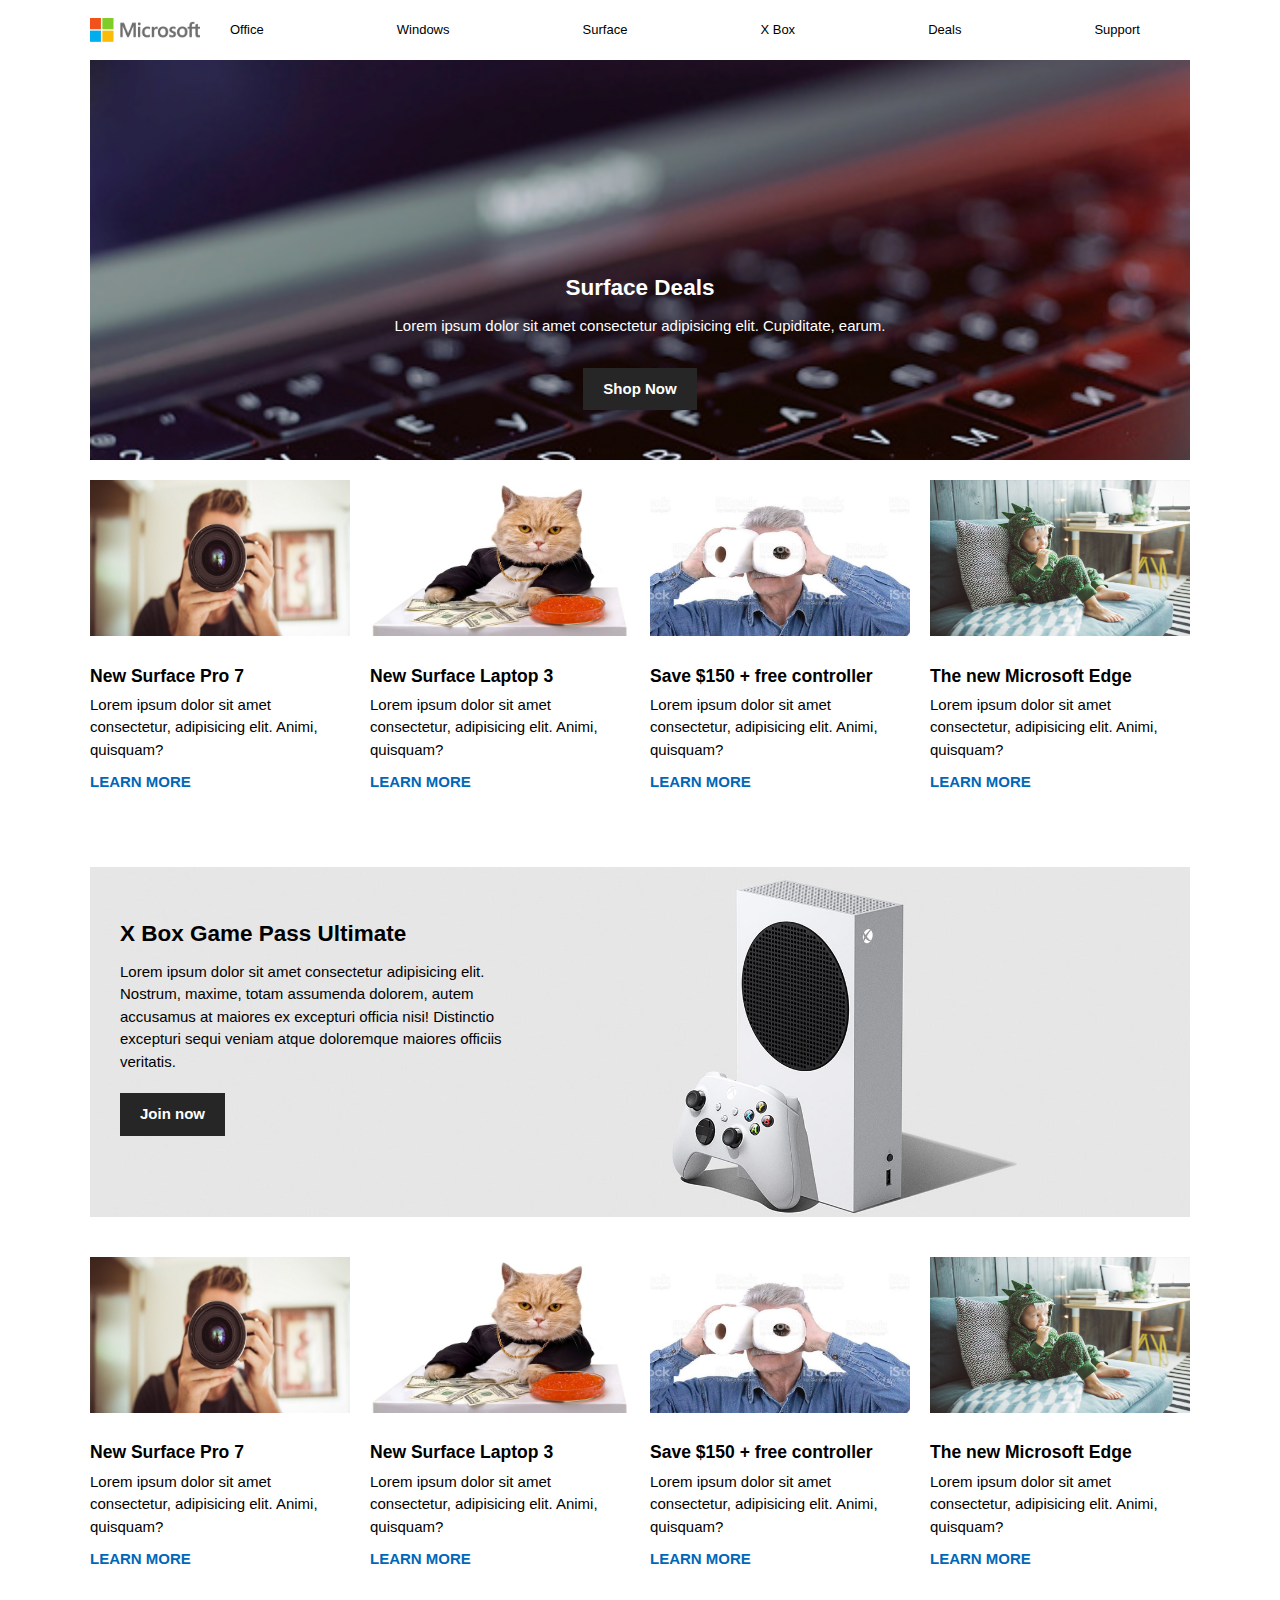
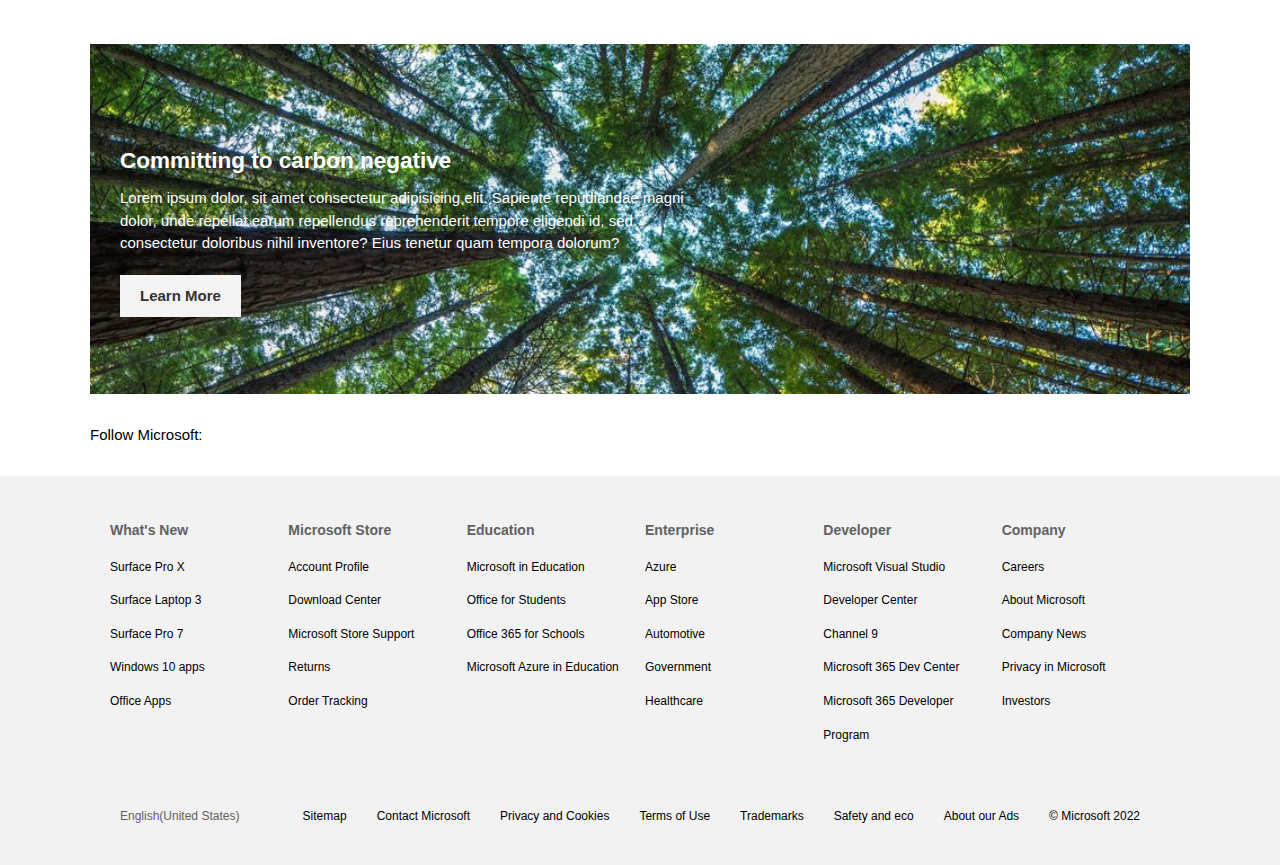
<file: MicrosoftLandingPage/index.html>
<!DOCTYPE html>
<html lang="en">
<head>
    <meta charset="UTF-8">
    <meta http-equiv="X-UA-Compatible" content="IE=edge">
    <meta name="viewport" content="width=device-width, initial-scale=1.0">
    <title> Microsoft Landing Page Clone </title>
    <link rel="stylesheet" href="style.css">
    <link rel="stylesheet" href="https://cdnjs.cloudflare.com/ajax/libs/font-awesome/6.0.0-beta3/css/all.min.css" integrity="sha512-Fo3rlrZj/k7ujTnHg4CGR2D7kSs0v4LLanw2qksYuRlEzO+tcaEPQogQ0KaoGN26/zrn20ImR1DfuLWnOo7aBA==" crossorigin="anonymous" referrerpolicy="no-referrer" />
</head>
<body>
    <div class="menu-btn">
        <i class="fas fa-bars fa-2x"></i>
    </div>
    <div class="container">
        <nav class="main-nav">
            <img src="imgs/logo.png" alt="Microsoft Logo" class="logo">
            <ul class="mainmenu">
                <li><a href="#"> Office </a></li>
                <li><a href="#"> Windows </a></li>
                <li><a href="#"> Surface </a></li>
                <li><a href="#"> X Box </a></li>
                <li><a href="#"> Deals </a></li>
                <li><a href="#"> Support </a></li>
            </ul> 
            <ul class="rightmenu">
                <li> 
                    <a href="#"> <i class="fas fa-search"></i> </a>
                </li>
                <li> 
                    <a href="#"> <i class="fas fa-shopping-cart"></i> </a>
                </li>
            </ul>
        </nav>
        <header class="showcase">
            <h2>Surface Deals</h2>
            <p> Lorem ipsum dolor sit amet consectetur adipisicing elit. Cupiditate, earum.</p>
            <a href="#" class="btn"> Shop Now <i class="fas fa-chevron-right"></i> </a> 
        </header>
        <section class="home-cards">
            <div>
                <img src="imgs/card1.jpg">
                <h3> New Surface Pro 7</h3>
                <p> Lorem ipsum dolor sit amet consectetur, adipisicing elit. Animi, quisquam?</p>
                <a href="#"> Learn More <i class="fas fa-chevron-right"></i> </a>
            </div>
            <div>
                <img src="imgs/card2.jpg">
                <h3> New Surface Laptop 3</h3>
                <p> Lorem ipsum dolor sit amet consectetur, adipisicing elit. Animi, quisquam?</p>
                <a href="#"> Learn More <i class="fas fa-chevron-right"></i> </a>
            </div>
            <div>
                <img src="imgs/card3.jpg">
                <h3> Save $150 + free controller</h3>
                <p> Lorem ipsum dolor sit amet consectetur, adipisicing elit. Animi, quisquam?</p>
                <a href="#"> Learn More <i class="fas fa-chevron-right"></i> </a>
            </div>
            <div>
                <img src="imgs/card4.jpg">
                <h3> The new Microsoft Edge</h3>
                <p> Lorem ipsum dolor sit amet consectetur, adipisicing elit. Animi, quisquam?</p>
                <a href="#"> Learn More <i class="fas fa-chevron-right"></i> </a>
            </div>
        </section>
        <section class="xbox">
            <div class="content">
                <h2>X Box Game Pass Ultimate</h2>
                <p>Lorem ipsum dolor sit amet consectetur adipisicing elit. Nostrum, maxime, totam assumenda dolorem, autem accusamus at maiores ex excepturi officia nisi! Distinctio excepturi sequi veniam atque doloremque maiores officiis veritatis.</p>
                <a href="#" class="btn"> 
                    Join now <i class="fas fa-chevron-right"></i>
                </a>
            </div>
        </section>
        <section class="home-cards">
            <div>
                <img src="imgs/card1.jpg">
                <h3> New Surface Pro 7</h3>
                <p> Lorem ipsum dolor sit amet consectetur, adipisicing elit. Animi, quisquam?</p>
                <a href="#"> Learn More <i class="fas fa-chevron-right"></i> </a>
            </div>
            <div>
                <img src="imgs/card2.jpg">
                <h3> New Surface Laptop 3</h3>
                <p> Lorem ipsum dolor sit amet consectetur, adipisicing elit. Animi, quisquam?</p>
                <a href="#"> Learn More <i class="fas fa-chevron-right"></i> </a>
            </div>
            <div>
                <img src="imgs/card3.jpg">
                <h3> Save $150 + free controller</h3>
                <p> Lorem ipsum dolor sit amet consectetur, adipisicing elit. Animi, quisquam?</p>
                <a href="#"> Learn More <i class="fas fa-chevron-right"></i> </a>
            </div>
            <div>
                <img src="imgs/card4.jpg">
                <h3> The new Microsoft Edge</h3>
                <p> Lorem ipsum dolor sit amet consectetur, adipisicing elit. Animi, quisquam?</p>
                <a href="#"> Learn More <i class="fas fa-chevron-right"></i> </a>
            </div>
        </section>
        
        <section class="carbon dark">
            <div class="content">
                <h2>Committing to carbon negative</h2>
                <p>Lorem ipsum dolor, sit amet consectetur adipisicing elit. Sapiente repudiandae magni dolor, unde repellat earum repellendus reprehenderit tempore eligendi id, sed consectetur doloribus nihil inventore? Eius tenetur quam tempora dolorum?</p>
                <a href="#" class="btn"> 
                    Learn More <i class="fas fa-chevron-right"></i>
                </a>
            </div>
        </section>
        <section class="follow">
            <p>Follow Microsoft: </p>
            <a href="#"> <i class="fab fa-facebook-square" style = "color: #4267B2; transform:scale(150%); margin-right: 10px; margin-left: 5px;"></i> </a>
            <a href="#"> <i class="fab fa-twitter-square" style = "color: #00acee; transform:scale(150%); margin-right: 10px;"></i> </a>
            <a href="#"> <i class="fab fa-linkedin" style = "color: #0e76a8; transform:scale(150%);"></i></a>
        </section>
    </div>
    <section class="links">
        <div class="links-inner">
            <ul>
                <li> <h3>What's New</h3> </li>
                <li> <a href="#"> Surface Pro X </a></li>
                <li> <a href="#"> Surface Laptop 3 </a></li>
                <li> <a href="#"> Surface Pro 7 </a></li>
                <li> <a href="#"> Windows 10 apps </a></li>
                <li> <a href="#"> Office Apps </a></li>   
            </ul>
            <ul>
                <li> <h3>Microsoft Store</h3> </li>
                <li> <a href="#"> Account Profile </a></li>
                <li> <a href="#"> Download Center </a></li>
                <li> <a href="#"> Microsoft Store Support </a></li>
                <li> <a href="#"> Returns </a></li>
                <li> <a href="#"> Order Tracking </a></li>   
            </ul>
            <ul>
                <li> <h3>Education</h3> </li>
                <li> <a href="#"> Microsoft in Education </a></li>
                <li> <a href="#"> Office for Students </a></li>
                <li> <a href="#"> Office 365 for Schools </a></li>
                <li> <a href="#"> Microsoft Azure in Education </a></li> 
            </ul>
            <ul>
                <li> <h3>Enterprise</h3> </li>
                <li> <a href="#"> Azure </a></li>
                <li> <a href="#"> App Store </a></li>
                <li> <a href="#"> Automotive </a></li>
                <li> <a href="#"> Government </a></li>
                <li> <a href="#"> Healthcare </a></li>   
            </ul>
            <ul>
                <li> <h3>Developer</h3> </li>
                <li> <a href="#"> Microsoft Visual Studio </a></li>
                <li> <a href="#"> Developer Center </a></li>
                <li> <a href="#"> Channel 9 </a></li>
                <li> <a href="#"> Microsoft 365 Dev Center </a></li>
                <li> <a href="#"> Microsoft 365 Developer Program </a></li>   
            </ul>
            <ul>
                <li> <h3>Company</h3> </li>
                <li> <a href="#"> Careers </a></li>
                <li> <a href="#"> About Microsoft </a></li>
                <li> <a href="#"> Company News </a></li>
                <li> <a href="#"> Privacy in Microsoft </a></li>
                <li> <a href="#"> Investors </a></li>   
            </ul>
        </div>
    </section>
    <footer class="main-footer">
        <div class="footer-inner">
            <div><i class="fas fa-globe fa-2x"></i> English(United States)</div>
            <ul>
                <li> <a href=""> Sitemap </a></li>
                <li> <a href=""> Contact Microsoft </a></li>
                <li> <a href=""> Privacy and Cookies </a></li>
                <li> <a href=""> Terms of Use </a></li>
                <li> <a href=""> Trademarks </a></li>
                <li> <a href=""> Safety and eco </a></li>
                <li> <a href=""> About our Ads </a></li>
                <li> <a href=""> &copy; Microsoft 2022 </a></li>
            </ul>
        </div>
    </footer>
    <script>
        document.querySelector('.menu-btn').addEventListener('click', () => document.querySelector('.mainmenu').classList.toggle('show'));
    </script>
</body>
</html>
</file>
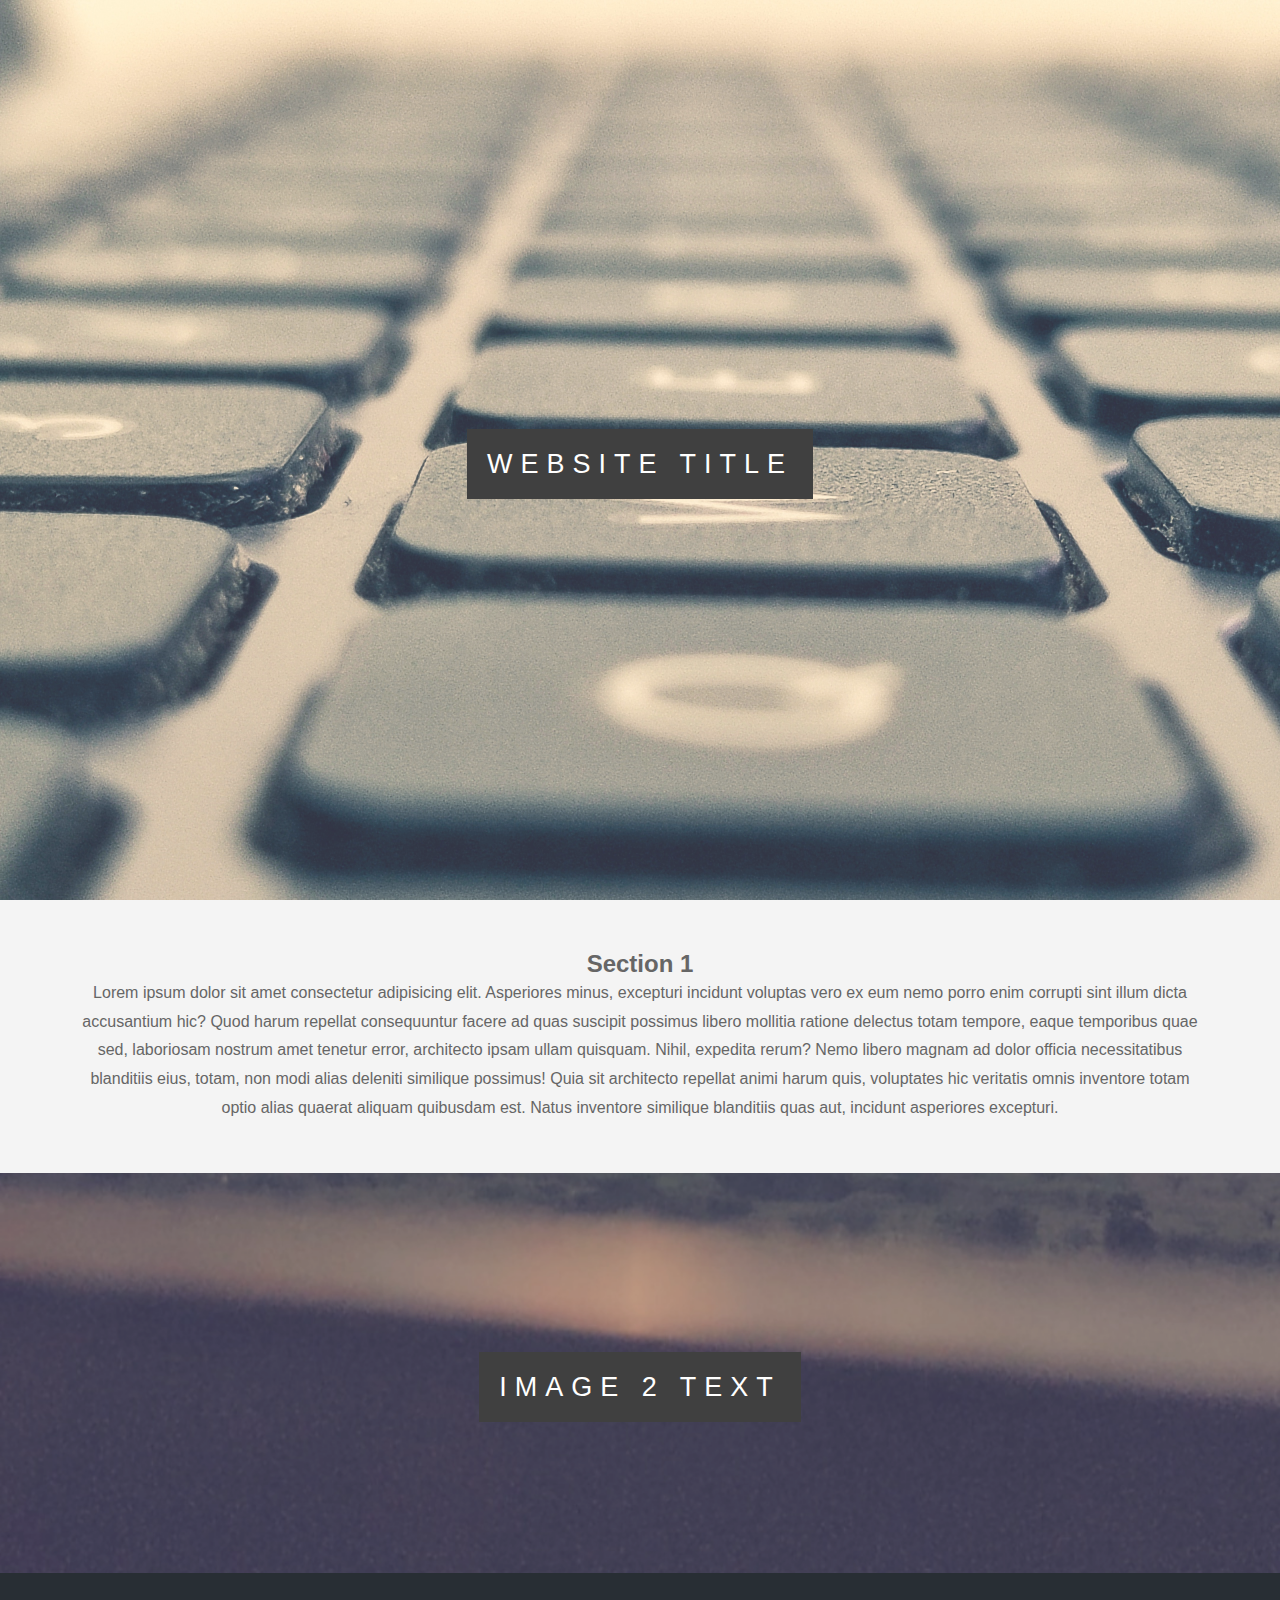
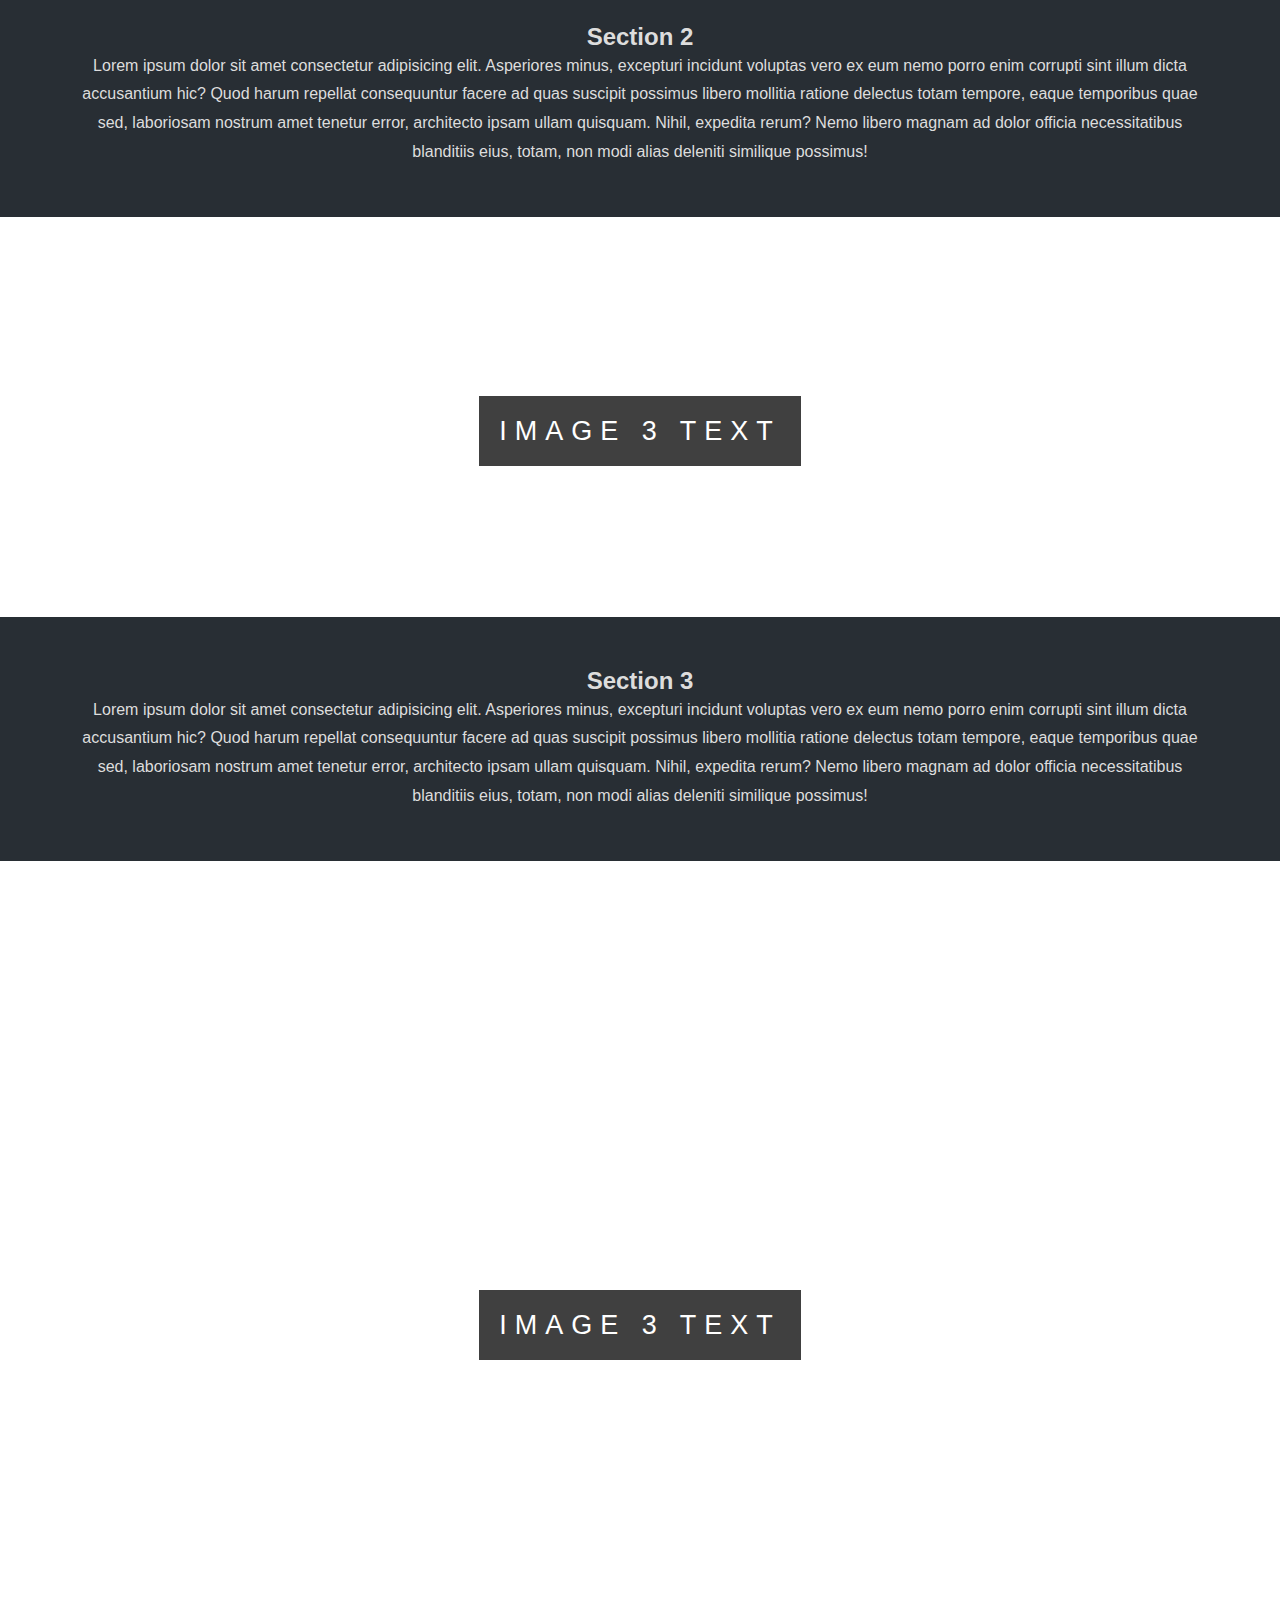
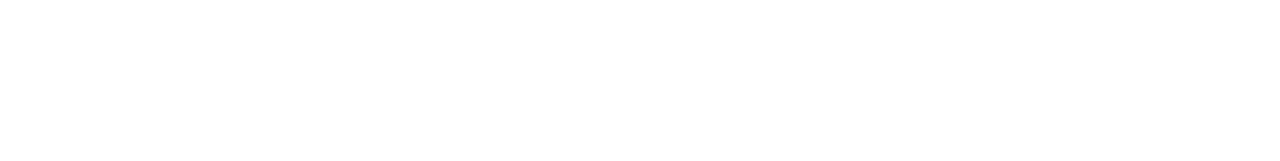
<file: Parallax/index.html>
<!DOCTYPE html>
<html lang="en">
<head>
    <meta charset="UTF-8">
    <meta http-equiv="X-UA-Compatible" content="IE=edge">
    <meta name="viewport" content="width=device-width, initial-scale=1.0">
    <link rel="stylesheet" href="style.css">
    <title>Parallax Effect </title>
</head>
<body>
    <div class="pimg1">
        <div class="ptext">
            <span class="border">
                Website Title
            </span>
        </div>
    </div>
    <section class="section light">
        <h2>Section 1</h2>
        <p>Lorem ipsum dolor sit amet consectetur adipisicing elit. Asperiores minus, excepturi incidunt voluptas vero ex eum nemo porro enim corrupti sint illum dicta accusantium hic? Quod harum repellat consequuntur facere ad quas suscipit possimus libero mollitia ratione delectus totam tempore, eaque temporibus quae sed, laboriosam nostrum amet tenetur error, architecto ipsam ullam quisquam. Nihil, expedita rerum? Nemo libero magnam ad dolor officia necessitatibus blanditiis eius, totam, non modi alias deleniti similique possimus! Quia sit architecto repellat animi harum quis, voluptates hic veritatis omnis inventore totam optio alias quaerat aliquam quibusdam est. Natus inventore similique blanditiis quas aut, incidunt asperiores excepturi.</p>
    </section>
    <div class="pimg2">
        <div class="ptext">
            <span class="border">
                Image 2 text
            </span>
        </div>
    </div>
    <section class="section dark">
        <h2>Section 2</h2>
        <p>Lorem ipsum dolor sit amet consectetur adipisicing elit. Asperiores minus, excepturi incidunt voluptas vero ex eum nemo porro enim corrupti sint illum dicta accusantium hic? Quod harum repellat consequuntur facere ad quas suscipit possimus libero mollitia ratione delectus totam tempore, eaque temporibus quae sed, laboriosam nostrum amet tenetur error, architecto ipsam ullam quisquam. Nihil, expedita rerum? Nemo libero magnam ad dolor officia necessitatibus blanditiis eius, totam, non modi alias deleniti similique possimus!</p>
    </section>
    <div class="pimg3">
        <div class="ptext">
            <span class="border">
                Image 3 text
            </span>
        </div>
    </div>
    <section class="section dark">
        <h2>Section 3</h2>
        <p>Lorem ipsum dolor sit amet consectetur adipisicing elit. Asperiores minus, excepturi incidunt voluptas vero ex eum nemo porro enim corrupti sint illum dicta accusantium hic? Quod harum repellat consequuntur facere ad quas suscipit possimus libero mollitia ratione delectus totam tempore, eaque temporibus quae sed, laboriosam nostrum amet tenetur error, architecto ipsam ullam quisquam. Nihil, expedita rerum? Nemo libero magnam ad dolor officia necessitatibus blanditiis eius, totam, non modi alias deleniti similique possimus!</p>
    </section>
    <div class="pimg1">
        <div class="ptext">
            <span class="border">
                Image 3 text
            </span>
        </div>
    </div>
</body>
</html>
</file>
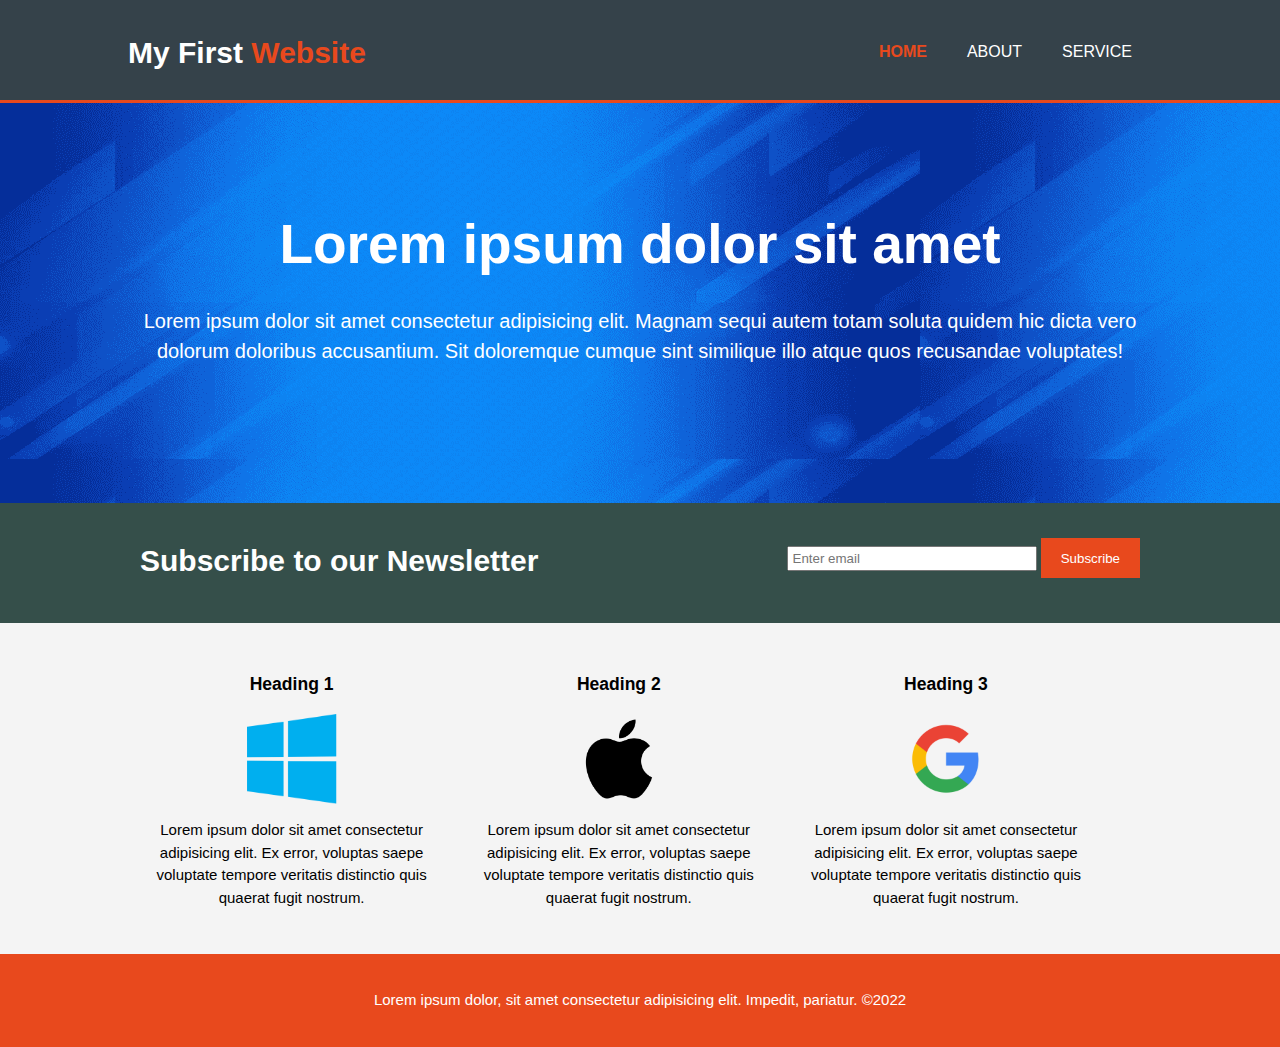
<file: SimpleWebsite/index.html>
<html>
    <head>
        <meta charset="utf-8">
        <meta name="viewport" content="width=device-width">
        <meta name="description" content="This will contain description of website">
        <meta name="keywords" content="my website, first website, basic website, website">
        <meta name="author" name="Tanishq Awasthi">
        <title> My Website </title>
        <link rel="stylesheet" href = "style.css">
    </head>
    <body>
        <header>
            <div class="container">
                <div id="name">
                    <h1> My First <span class="highlight">Website</span></h1>
                </div>
                <nav>
                    <ul>
                        <li class="current"> <a href="index.html">Home</a> </li>
                        <li> <a href="about.html">About</a> </li>
                        <li> <a href="services.html">Service </a> </li>
                    </ul>
                </nav>
            </div>
        </header>
        <section id="showcase">
            <div class="container">
                <h1> Lorem ipsum dolor sit amet </h1>
                <p> Lorem ipsum dolor sit amet consectetur adipisicing elit. Magnam sequi autem totam soluta quidem hic dicta vero dolorum doloribus accusantium. Sit doloremque cumque sint similique illo atque quos recusandae voluptates!</p>
            </div>
        </section>
        <section id="newsletter">
            <div id="container">
                <h1> Subscribe to our Newsletter</h1>
                <form>
                    <input type="email" placeholder="Enter email">
                    <button type="submit" class="button">Subscribe</button>
                </form>
            </div>
        </section>
        <div id="boxes">
            <div class="container">
                <div class="box">
                    <h3>Heading 1</h3>
                    <img src="imgs/one.png">
                    <p> Lorem ipsum dolor sit amet consectetur adipisicing elit. Ex error, voluptas saepe voluptate tempore veritatis distinctio quis quaerat fugit nostrum.</p>
                </div>
                <div class="box">
                    <h3>Heading 2</h3>
                    <img src="imgs/two.png">
                    <p> Lorem ipsum dolor sit amet consectetur adipisicing elit. Ex error, voluptas saepe voluptate tempore veritatis distinctio quis quaerat fugit nostrum.</p>
                </div>
                <div class="box">
                    <h3>Heading 3</h3>
                    <img src="imgs/three.png">
                    <p> Lorem ipsum dolor sit amet consectetur adipisicing elit. Ex error, voluptas saepe voluptate tempore veritatis distinctio quis quaerat fugit nostrum.</p>
                </div>
            </div>
        </div>
        <footer>
            <p> Lorem ipsum dolor, sit amet consectetur adipisicing elit. Impedit, pariatur. &copy;2022</p>
        </footer>
    </body>
</html>
</file>
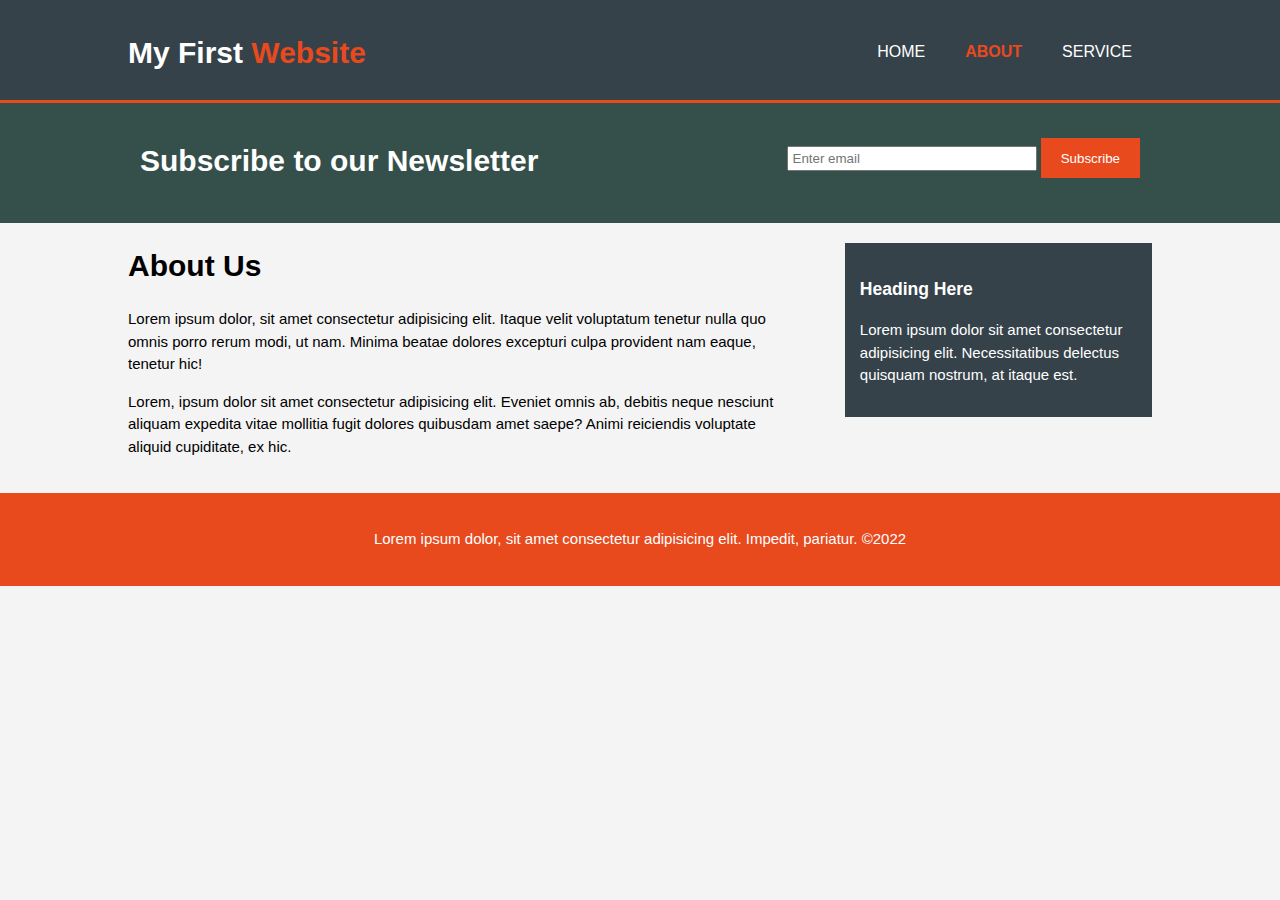
<file: SimpleWebsite/about.html>
<html>
    <head>
        <meta charset="utf-8">
        <meta name="viewport" content="width=device-width">
        <meta name="description" content="This will contain description of website">
        <meta name="keywords" content="my website, first website, basic website, website">
        <meta name="author" name="Tanishq Awasthi">
        <title> About </title>
        <link rel="stylesheet" href = "style.css">
    </head>
    <body>
        <header>
            <div class="container">
                <div id="name">
                    <h1> My First <span class="highlight">Website</span></h1>
                </div>
                <nav>
                    <ul>
                        <li> <a href="index.html">Home</a> </li>
                        <li class="current"> <a href="about.html">About</a> </li>
                        <li> <a href="services.html">Service </a> </li>
                    </ul>
                </nav>
            </div>
        </header>
        <section id="newsletter">
            <div id="container">
                <h1> Subscribe to our Newsletter</h1>
                <form>
                    <input type="email" placeholder="Enter email">
                    <button type="submit" class="button">Subscribe</button>
                </form>
            </div>
        </section>
        <div id="main">
            <div class="container">
                <article id="mainColumn">
                    <h1 class="pageTitle"> About Us</h1>
                    <p>Lorem ipsum dolor, sit amet consectetur adipisicing elit. Itaque velit voluptatum tenetur nulla quo omnis porro rerum modi, ut nam. Minima beatae dolores excepturi culpa provident nam eaque, tenetur hic!</p>
                    <p> Lorem, ipsum dolor sit amet consectetur adipisicing elit. Eveniet omnis ab, debitis neque nesciunt aliquam expedita vitae mollitia fugit dolores quibusdam amet saepe? Animi reiciendis voluptate aliquid cupiditate, ex hic.</p>
                </article>
                <aside id="sidebar">
                    <div class="dark">
                        <h3> Heading Here</h3>
                        <p> Lorem ipsum dolor sit amet consectetur adipisicing elit. Necessitatibus delectus quisquam nostrum, at itaque est.</p>
                    </div>
                </aside>
            </div>
        </div>
        <footer>
            <p> Lorem ipsum dolor, sit amet consectetur adipisicing elit. Impedit, pariatur. &copy;2022</p>
        </footer>
    </body>
</html>
</file>
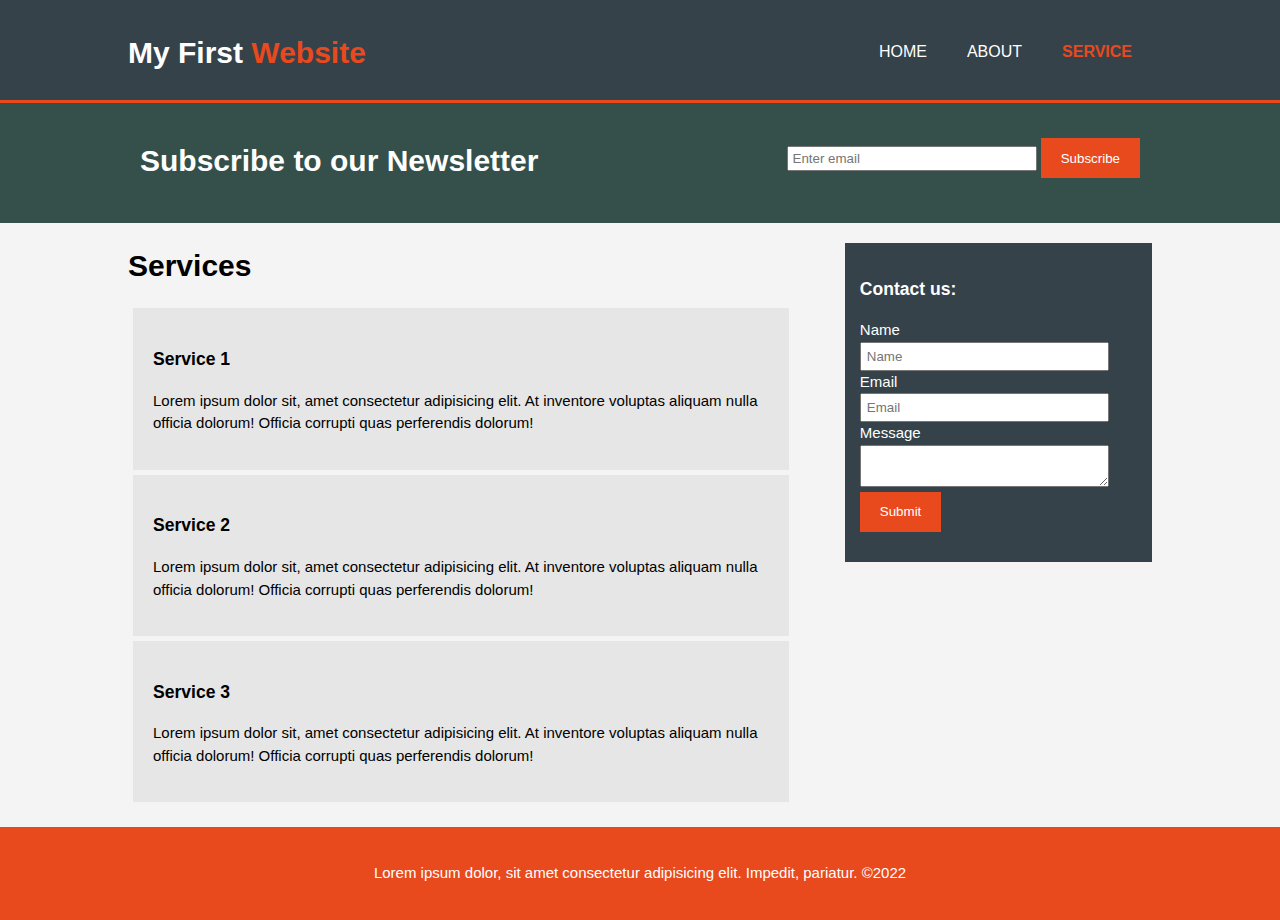
<file: SimpleWebsite/services.html>
<html>
    <head>
        <meta charset="utf-8">
        <meta name="viewport" content="width=device-width">
        <meta name="description" content="This will contain description of website">
        <meta name="keywords" content="my website, first website, basic website, website">
        <meta name="author" name="Tanishq Awasthi">
        <title> Title </title>
        <link rel="stylesheet" href = "style.css">
    </head>
    <body>
        <header>
            <div class="container">
                <div id="name">
                    <h1> My First <span class="highlight">Website</span></h1>
                </div>
                <nav>
                    <ul>
                        <li> <a href="index.html">Home</a> </li>
                        <li> <a href="about.html">About</a> </li>
                        <li class="current"> <a href="services.html">Service </a> </li>
                    </ul>
                </nav>
            </div>
        </header>
        <section id="newsletter">
            <div id="container">
                <h1> Subscribe to our Newsletter</h1>
                <form>
                    <input type="email" placeholder="Enter email">
                    <button type="submit" class="button">Subscribe</button>
                </form>
            </div>
        </section>
        <div id="main">
            <div class="container">
                <article id="mainColumn">
                    <h1 class="pageTitle"> Services </h1>
                    <ul id="services">
                        <li> 
                            <h3> Service 1 </h3>
                            <p> Lorem ipsum dolor sit, amet consectetur adipisicing elit. At inventore voluptas aliquam nulla officia dolorum! Officia corrupti quas perferendis dolorum!</p>
                        </li>
                        <li> 
                            <h3> Service 2 </h3>
                            <p> Lorem ipsum dolor sit, amet consectetur adipisicing elit. At inventore voluptas aliquam nulla officia dolorum! Officia corrupti quas perferendis dolorum!</p>
                        </li>
                        <li> 
                            <h3> Service 3 </h3>
                            <p> Lorem ipsum dolor sit, amet consectetur adipisicing elit. At inventore voluptas aliquam nulla officia dolorum! Officia corrupti quas perferendis dolorum!</p>
                        </li>
                    </ul>
                </article>
                <aside id="sidebar">
                    <div class="dark">
                        <h3> Contact us: </h3>
                        <form class="quote">
                            <div>
                                <label> Name </label> <br>
                                <input type="text" placeholder="Name">
                            </div>
                            <div>
                                <label> Email </label> <br>
                                <input type="text" placeholder="Email">
                            </div>
                            <div>
                                <label> Message </label> <br>
                                <textarea placeholder="Type your text here"> </textarea>
                            </div>
                            <button class="button" type="submit"> Submit </button>
                        </form>
                    </div>
                </aside>
            </div>
        </div>
        <footer>
            <p> Lorem ipsum dolor, sit amet consectetur adipisicing elit. Impedit, pariatur. &copy;2022</p>
        </footer>
    </body>
</html>
</file>
<file: MicrosoftLandingPage/style.css>
* {
    box-sizing: border-box;
    margin: 0;
    padding: 0;
}

body {
    font-family: 'Segoe UI', Tahoma, Geneva, Verdana, sans-serif;
    background-color: #fff;
    color: #000;
    font-size: 15px;
    line-height: 1.5;
}

a {
    color: #000;
    text-decoration: none;
}

ul {
    list-style-type: none;
}

.dark {
    color: #fff;
}

.dark .btn {
    background-color: #f4f4f4;
    color: #333;
}
.container {
    margin: auto;
    width: 90%;
    max-width: 1100px;
}

.main-nav {
    display: flex;
    align-items: center;
    height: 60px;
    padding: 20px 0;
    font-size: 13px;
}

.main-nav ul {
    display: flex;
    justify-content: space-between;
}

.main-nav .mainmenu {
    flex: 1;
    margin-left: 20px;
}

.main-nav .logo {
    width: 110px;
}

.main-nav li {
    padding: 0 10px;
}

.main-nav li a:hover {
    border-bottom: 2px solid #262626;
}

.main-nav li a {
    padding-bottom: 2px;
}

.btn {
    cursor: pointer;
    display: inline-block;
    border: 0;
    font-weight: bold;
    padding: 10px 20px;
    background-color: #262626;
    color: #fff;
    font-size: 15px;
}

.btn:hover {
    opacity: 0.9;
}

.showcase {
    width: 100%;
    height: 400px;
    background: url('imgs/banner.jpg') no-repeat;
    background-position: center;
    background-size: cover;
    display: flex;
    flex-direction: column;
    align-items: center;
    text-align: center;
    justify-content: flex-end;
    padding-bottom: 50px;
    margin-bottom: 20px;
}
.showcase h2, .showcase p {
    color: #fff;
    margin-bottom: 10px;
}
.showcase .btn {
    margin-top: 20px;
}

.home-cards {
    display: grid;
    grid-template-columns: 1fr 1fr 1fr 1fr;
    grid-gap: 20px;
    margin-bottom: 40px;
}

.home-cards img {
    width: 100%;
    height: 45%;
    margin-bottom: 20px;
}

.home-cards h3 {
    margin-bottom: 5px;
}

.home-cards a {
    display: inline-block;
    padding-top: 10px;
    color: #0067b8;
    text-transform: uppercase;
    font-weight: bold;
}

.home-cards a:hover i {
    margin-left: 10px;
}

.xbox {
    height: 350px;
    width:100%;
    background: url('imgs/xbox.jpg') no-repeat center center/cover;
    margin-bottom: 40px;
}

.xbox .content {
    width: 40%;
    padding: 50px 0 0 30px;
}

.xbox p, .carbon p {
    margin: 10px 0 20px;
}

.carbon {
    height: 350px;
    width: 100%;;
    background: url('imgs/carbon.jpg') no-repeat center center/cover;
}
 
.carbon .content {
    width: 55%;
    padding: 100px 0 0 30px;
    color: #fff;
}

.follow {
    display: flex;
    align-items: center;
    justify-content: flex-start;
    margin: 30px 0 30px;
}

.links {
    background-color: #f2f2f2;
    color: #616161;
    font-size: 12px;
    padding: 35px 0;
}

.links-inner {
    max-width: 1100px;
    margin: 0 auto;
    padding: 0 20px;
    display: grid;
    grid-template-columns: repeat(6, 1fr);
    grid-gap: 10px;
    align-items: flex-start;
    justify-content: center;
}
.links li {
    line-height: 2.8;
}

footer {
    background-color: #f2f2f2;
    color: #616161;
    font-size: 12px;
    padding: 20px 0;
}

.footer-inner {
    max-width: 1100px;
    margin: 0 auto;
    padding: 0 20px;
    display: flex;
    align-items: center;
    justify-content: space-between;
}

footer ul {
    display: flex;
    flex-wrap: wrap;
    font-size: 12px;
}

footer li {
    margin-right: 30px;
    margin-bottom: 20px;
}

footer div {
    margin-bottom: 20px; 
    display: flex;
    align-items: center;
}

footer div i {
    margin-right: 10px;
}

.menu-btn {
    cursor: pointer;
    position: absolute;
    top: 20px;
    right: 30px;
    z-index: 2;
    display: none;
}

@media(max-width: 700px) {
    .home-cards {
        grid-template-columns: repeat(2,1fr);
    }
    .xbox .content p {
        display: none;
    }
    .xbox .content h2 {
        margin-bottom: 20px;
    }
    .carbon .content {
        width: 85%;
    }
    .links .links-inner {
        grid-template-columns: repeat(2, 1fr);
    }
    .menu-btn {
        display: block;
    }
    .menu-btn:hover {
        opacity: 0.5;
    }
    .main-nav ul.mainmenu {
        display: block;
        position: absolute;
        top: 0;
        left: 0;
        background-color: #f2f2f2;
        width: 50%;
        height: 100%;
        transform: translateX(-500px);
        border-right: 1px solid #ccc;
        opacity: 0.9;
        padding: 30px;
        transition: transform 0.5s ease-in-out;
    }
    .main-nav ul.mainmenu.show {
        transform: translateX(-20px);
    }
    .main-nav ul.mainmenu li {
        padding: 10px;
        font-size: 14px;
        border-bottom: 1px solid #ccc;
    }
    .main-nav ul.mainmenu li:last-child {
        border-bottom: 0;
    }
    .main-nav ul.right-menu {
        margin-right: 50px;
    }
}
@media(max-width: 500px) {
    .home-cards {
        grid-template-columns: 1fr;
    }
    .links .links-inner {
        grid-template-columns: 1fr;
    }
    .links .links-inner ul {
        margin-bottom: 20px;
    }
}
</file>
<file: Parallax/style.css>
* {
    box-sizing: border-box;
    margin: 0;
    padding: 0;
}

body, html {
    height: 100%;
    font-size: 16px;
    font-weight: 400;
    line-height: 1.8em;
    color: #666;
    font-family: 'Lato', sans-serif;
}

.pimg1, .pimg2, .pimg3 {
    position: relative;
    opacity: 0.8;
    background-size: cover;
    background-position: center;
    background-attachment: fixed;
}

.pimg1 {
    background-image: url('bg.jpg');
    background-repeat: no-repeat;
    min-height: 100%;
}

.pimg2 {
    background-image: url('bg2.jpg');
    background-repeat: no-repeat;
    min-height: 400px;
}

.pimg3 {
    background-image: url('bg3.jpg');
    background-repeat: no-repeat;
    min-height: 400px;
}

.section {
    text-align: center;
    padding: 50px 80px;
}

.light {
    background-color: #f4f4f4;
    color: #666;
}

.dark {
    background-color: #282e34;
    color: #ddd;
}

.ptext {
    position: absolute;
    top: 50%;
    width: 100%;
    text-align: center;
    color: #000;
    font-size: 27px;
    letter-spacing: 8px;
    text-transform: uppercase;
}

.border {
    background-color: #111;
    color: #fff;
    padding: 20px;
}
</file>
<file: SimpleWebsite/style.css>
body {
    font-family: Arial, Helvetica, sans-serif;
    font-size: 15px;
    line-height: 1.5;
    padding: 0;
    margin: 0;
    background: #f4f4f4;
}

ul {
    margin: 0;
    padding: 0;
}


.button {
    height: 40px;
    background-color: #e8491d;
    border: none;
    padding-left: 20px;
    padding-right: 20px;
    color: #fff;
    margin-top: 5px;
}

.container {
    width: 80%;
    margin: auto;
    overflow: hidden;
}

header {
    background-color: #35424a;
    color: #fff;
    padding-top: 30px;
    min-height: 70px;
    border-bottom:  3px solid #e8491d;
}
header a {
    text-decoration: none;
    color: #fff;
    text-transform: uppercase;
    font-size: 16px;
}
header li {
    margin: 0;
    padding: 0;
    display: inline;
    float: left;
    margin: 0 20px 0 20px;
}

header #name {
    float: left;
}

header #name h1 {
    margin: 0;
}

header nav {
    float: right;
    margin-top: 10px;
}

header .highlight, header .current a {
    color: #e8491d;
    font-weight: bold;

}

header a:hover {
    color: #ccc;
    font-weight: bold;
}

#showcase {
    min-height: 400px;
    background: url("imgs/banner.png");
    color: #fff;
    text-align: center;
}

#showcase h1 {
    font-size: 55px;
    margin-top: 100px;
    margin-bottom: 10px;
}
#showcase p {
    font-size: 20px;
}

#newsletter {
    padding: 15px;
    color: #fff;
    background-color: #354f4a;
    height: 10%;
}

#newsletter h1 {
    margin-left: 10%;
    float: left;
}

#newsletter form {
    float: right;
    margin-top: 15px;
    margin-right: 10%;
}

#newsletter input[type="email"] {
    padding: 4px;
    width: 250px;
    height: 25px;
}

#boxes {
    margin-top: 20px;
}

#boxes .box {
    float: left;
    width: 30%;
    padding: 10px;
    text-align: center;
}

#boxes .box img {
    width: 90px;
    height: auto;
}

#sidebar {
    float: right;
    width: 30%;
    margin-top: 10px;
}

#mainColumn {
    float: left;
    width: 65%;
}

.dark {
    padding: 15px;
    background: #35424a;
    color: #fff;
    margin-top: 10px;
    margin-bottom: 10px;
}

#services li {
    list-style-type: none;
    padding: 20px;
    margin: 5px;
    background: #e6e6e6;
}

#sidebar .quote input, #sidebar .quote textarea {
    width: 90%;
    padding: 5px;
}

footer {
    padding: 20px;
    margin-top: 20px;
    color: #fff;
    background-color: #e8491d;
    text-align: center;
}

@media(max-width: 768px) {
    #branding,nav, nav li {
        float: none;
        text-align: center;
        width: 100%;
    }
    header {
        padding-bottom: 20px;
    }
}
</file>
